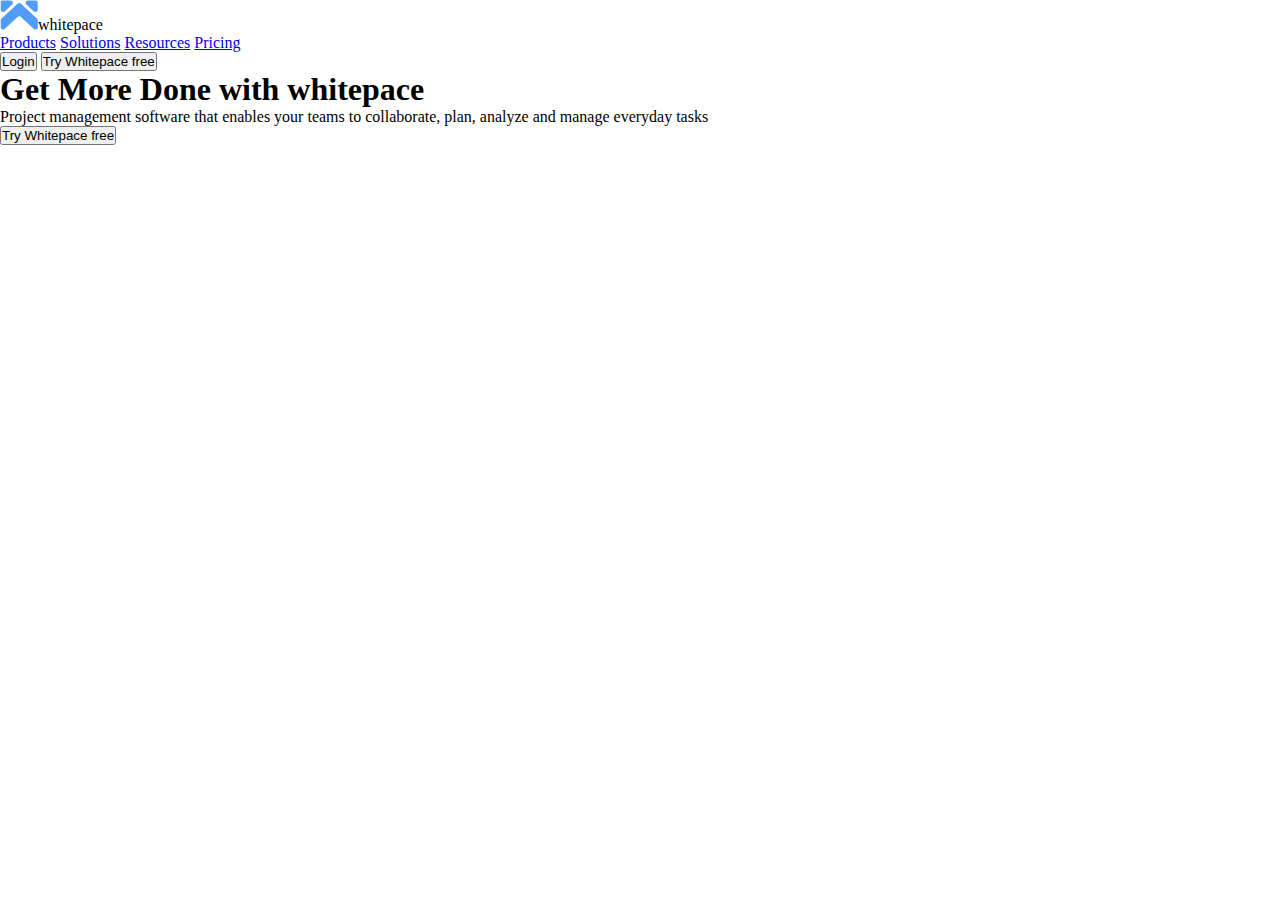
<file: index.html>
<!DOCTYPE html>
<html lang="en">
<head>
    <meta charset="UTF-8">
    <meta http-equiv="X-UA-Compatible" content="IE=edge">
    <meta name="viewport" content="width=device-width, initial-scale=1.0">
    <title>SaaS Landing Page</title>
    <link rel="stylesheet" href="style.css">
    <link rel="preconnect" href="https://fonts.googleapis.com">
    <link rel="preconnect" href="https://fonts.gstatic.com" crossorigin>
    <link href="https://fonts.googleapis.com/css2?family=DM+Sans:wght@500&display=swap" rel="stylesheet">   
    <link href="https://fonts.googleapis.com/css2?family=Inter:wght@400;500;700&display=swap" rel="stylesheet">
</head>
<body>
    <header>
        <div class="mainBlock">
            <div class="logo">
                <img src="./assets/Group.png" alt="Logo"><span>whitepace</span>
            </div>
            <div class="menu">
                <a href="#">Products</a>
                <a href="#">Solutions</a>
                <a href="#">Resources</a>
                <a href="#">Pricing</a>
                <div class="forBtn">
                    <button class="login">Login</button>
                    <button class="tryFree">Try Whitepace free</button>
                </div>
            </div>
        </div>
    </header>
    <main>
        <section>
            <div class="firstContent">
                <div class="block">
                    <div class="textBlock">
                        <h1>Get More Done with whitepace</h1>
                        <p>Project management software that enables your teams to collaborate, plan,
                        analyze and manage everyday tasks</p>
                        <button>Try Whitepace free</button>
                    </div>
                    <div class="imageBlock">

                    </div>
                </div>
            </div>
        </section>
    </main>
</body>
</html>
</file>
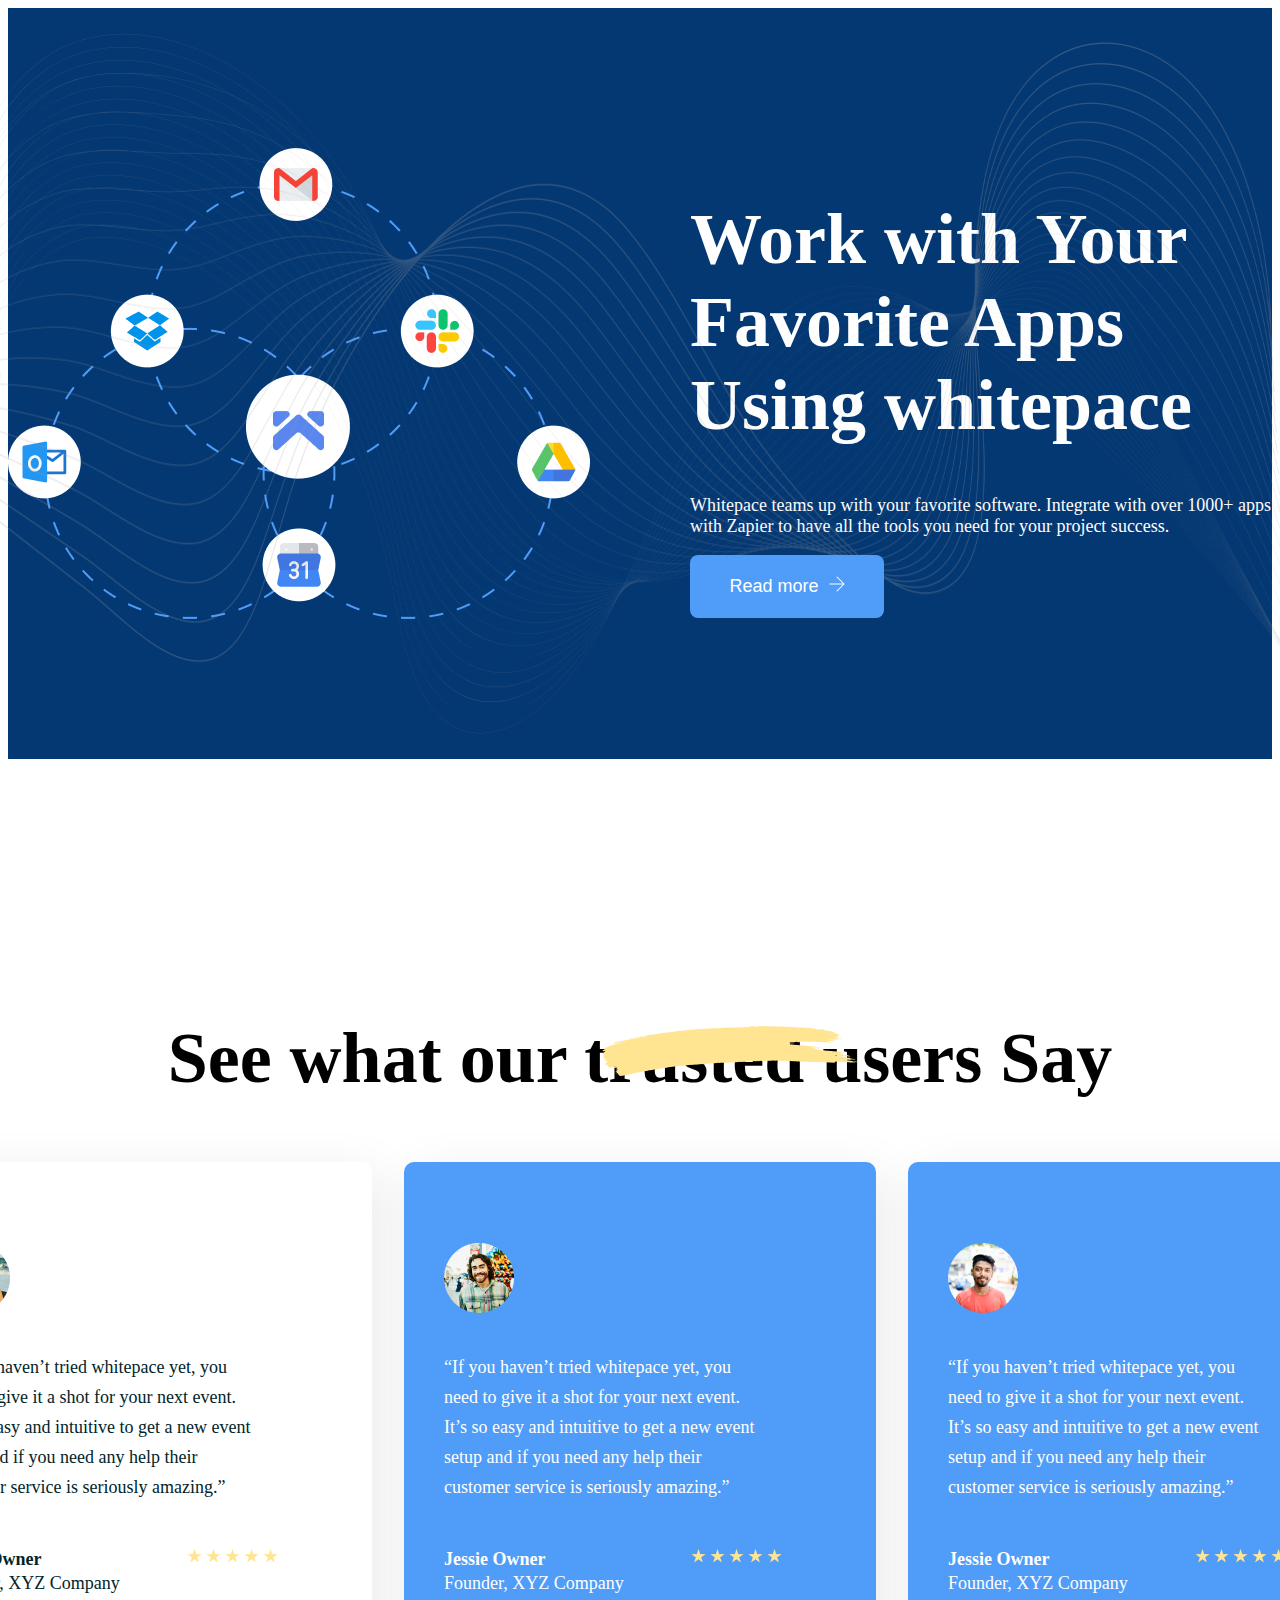
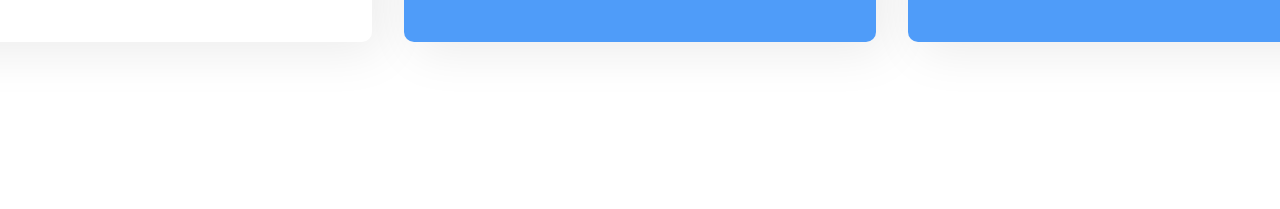
<file: skillwill 2/index.html>
<!DOCTYPE html>
<html lang="en">
<head>
    <meta charset="UTF-8">
    <meta http-equiv="X-UA-Compatible" content="IE=edge">
    <meta name="viewport" content="width=device-width, initial-scale=1.0">
    <title>Whitepace SaaS Landing Page</title>
    <link rel="stylesheet" href="style.css">
</head>
<body>
    <section>
        <div class="container">
            <img src="./assets/Element.png" >
            <div class="apps">
                <img src="./assets/Apps.png">
            </div>
            <div class="textBox">
                <h1>Work with Your<br> Favorite Apps Using whitepace</h1>
                <p>Whitepace teams up with your favorite software. Integrate with over 1000+ apps with Zapier to 
                have all the tools you need for your project success.</p>
                <button>Read more</button>
            </div>
        </div>
        <div class="main">
            <div class="mainBox">
                    <h1>See what our trusted users Say</h1>
                    <img src="./assets/Vector.png">
                <div class="boxes">
                    <div class="box1">
                        <img src="./assets/Avater 02.png" alt="avatar">
                        <p>“If you haven’t tried whitepace yet, you<br>
                             need to give it a shot for your next event.<br>
                            It’s so easy and intuitive to get a new event<br>
                            setup and if you need any help their<br>
                            customer service is seriously amazing.”</p>
                        <div class="review">
                            <div class="author">
                                <h3>Jessie Owner</h3>
                                <p>Founder, XYZ Company</p>
                            </div>
                            <div class="stars">
                                <img src="./assets/Star 2.png" >
                                <img src="./assets/Star 2.png" >
                                <img src="./assets/Star 2.png" >
                                <img src="./assets/Star 2.png" >
                                <img src="./assets/Star 2.png" >
                            </div>
                        </div>
                    </div>
                    <div class="box1" id="box2">
                        <img src="./assets/Avater 03.png" alt="avatar">
                        <p>“If you haven’t tried whitepace yet, you<br>
                             need to give it a shot for your next event.<br>
                            It’s so easy and intuitive to get a new event<br>
                            setup and if you need any help their<br>
                            customer service is seriously amazing.”</p>
                        <div class="review">
                            <div class="author" id="authors">
                                <h3>Jessie Owner</h3>
                                <p>Founder, XYZ Company</p>
                            </div>
                            <div class="stars">
                                <img src="./assets/Star 2.png" alt="">
                                <img src="./assets/Star 2.png" alt="">
                                <img src="./assets/Star 2.png" alt="">
                                <img src="./assets/Star 2.png" alt="">
                                <img src="./assets/Star 2.png" alt="">
                            </div>
                        </div>
                    </div>
                    <div class="box1" id="box3">
                        <img src="./assets/Avater 04.png" alt="avatar">
                        <p>“If you haven’t tried whitepace yet, you<br>
                             need to give it a shot for your next event.<br>
                            It’s so easy and intuitive to get a new event<br>
                            setup and if you need any help their<br>
                            customer service is seriously amazing.”</p>
                        <div class="review">
                            <div class="author" id="authorss">
                                <h3>Jessie Owner</h3>
                                <p>Founder, XYZ Company</p>
                            </div>
                            <div class="stars">
                                <img src="./assets/Star 2.png" alt="">
                                <img src="./assets/Star 2.png" alt="">
                                <img src="./assets/Star 2.png" alt="">
                                <img src="./assets/Star 2.png" alt="">
                                <img src="./assets/Star 2.png" alt="">
                            </div>
                        </div>
                    </div>
                </div>
            </div>
        </div>
    </section>
    
</body>
</html>
</file>
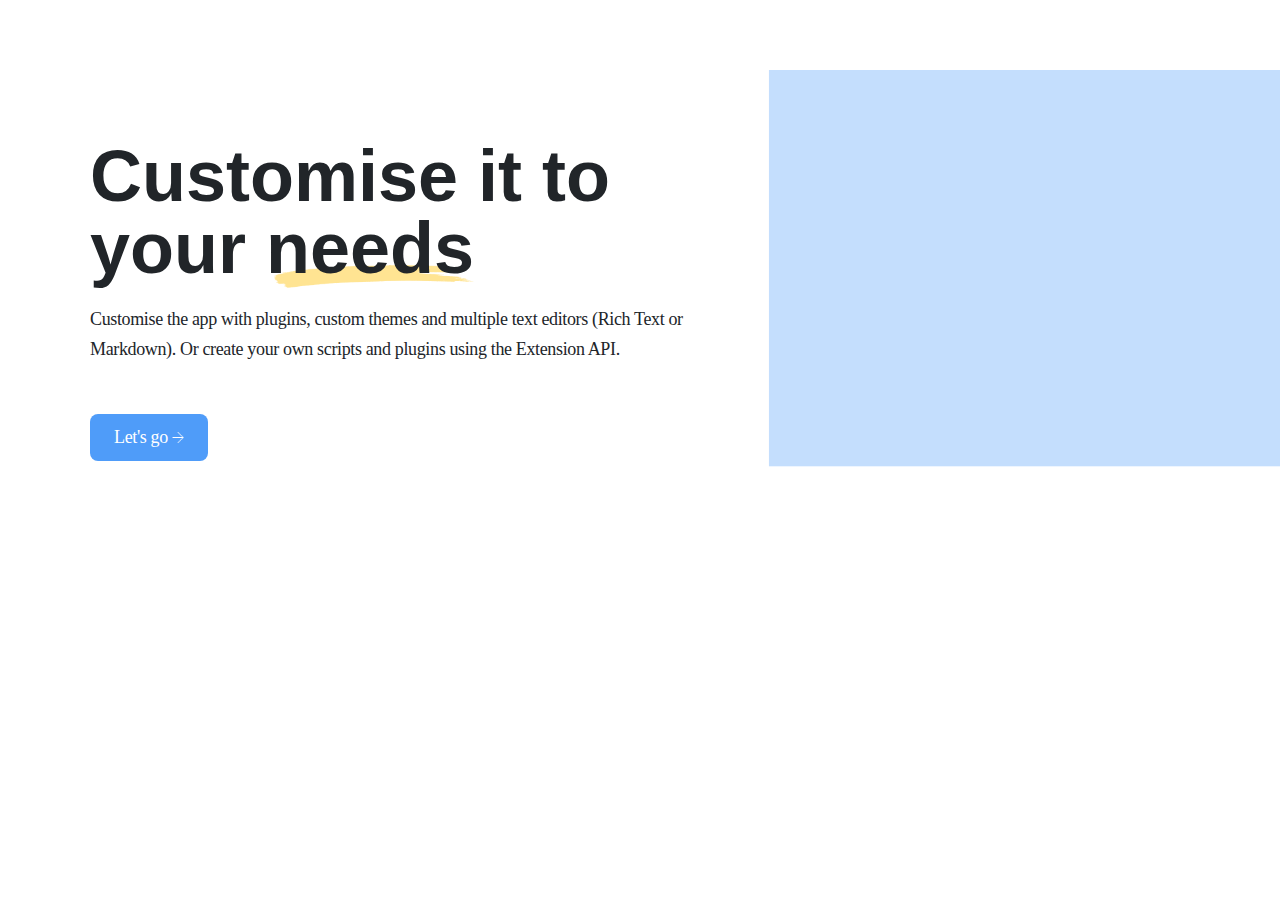
<file: customise.html>
<!DOCTYPE html>
<head>
    <meta charset="UTF-8">
    <meta http-equiv="X-UA-Compatible" content="IE=edge">
    <meta name="viewport" content="width=device-width, initial-scale=1.0">
    <title>Document</title>
    <link rel="stylesheet" href="./customise-css.css">
</head>
<body>
    
        <section class="section">

            <div class="text-block">
                          
                <h1> Customise it to your <span class="element">needs</span></h1>
     
                <p>Customise the app with plugins, custom themes and multiple text editors (Rich Text or Markdown). 
                    Or create your own scripts and plugins using the Extension API.</p>

                    <div class="button-block">
                        <a href="#">Let's go <img src="./Icon.png" width="12" /> </a>
                    </div>
            </div>
                
            
            <div class="blue-space">
                <img src="./Customise it to your needs.png" width="570"/>
            </div>
                       
               
        </section>
    
</body>
</file>
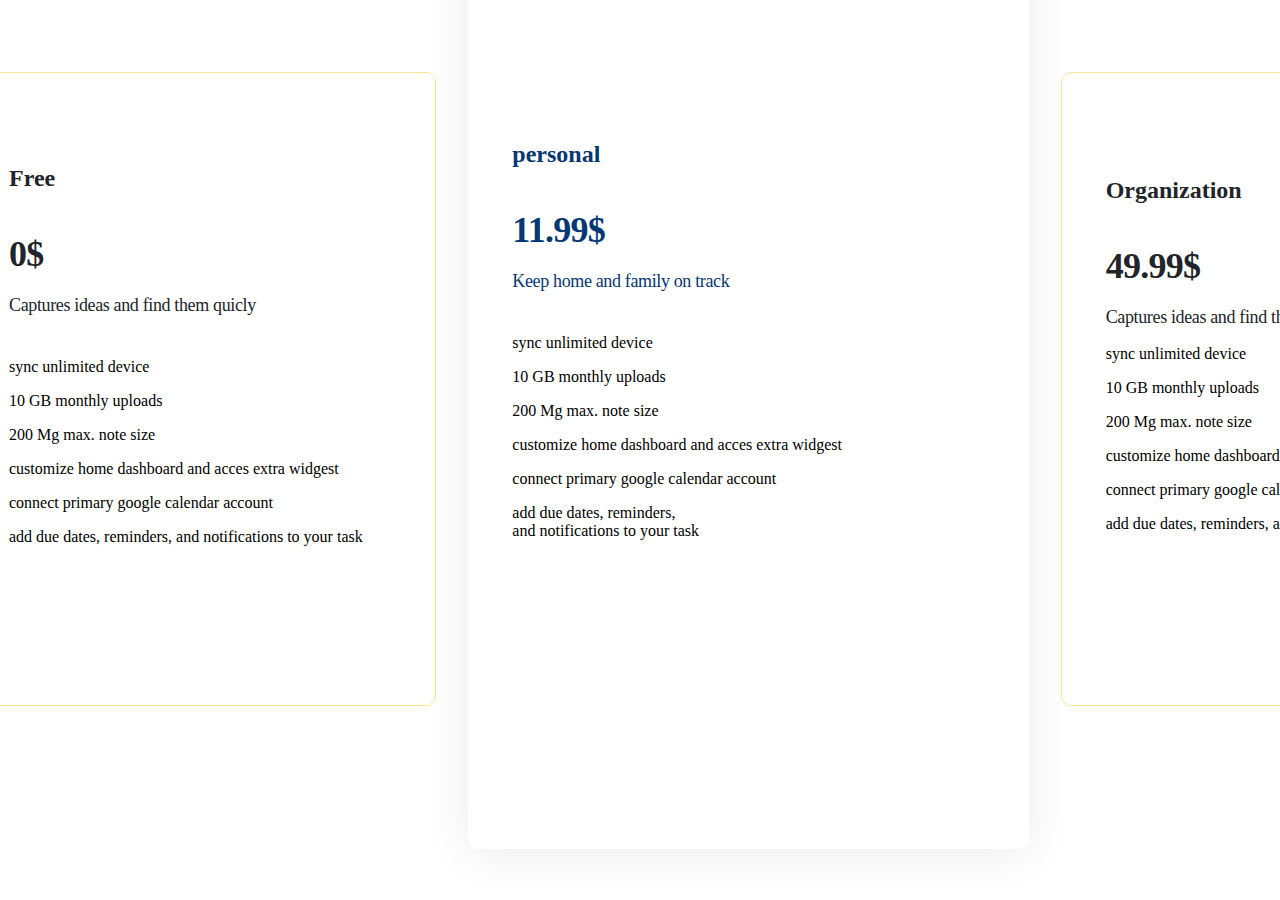
<file: Untitled-1.html>
<html>
    <head>
        <title> Prices</title>
        <link rel="stylesheet" href="Untitled-1.css"/>
    </head>
    <body>
        <section>
            <div class="price-list">
                <div class="price-board">
                    <div class="text-block">
                        <div class="free">
                            <p>Free</p>
                        </div>
                        <div class="zero">
                            <p>0$</p>
                        </div>
                        <div class="description1">
                            <p>Captures ideas and find them quicly</p>
                        </div>
                    </div>
                    <div class="bullet-point1">
                        <div class="point">
                            <p>sync unlimited device</p>
                            <p>10 GB monthly uploads</p>
                            <p>200 Mg max. note size</p>
                            <p>customize home dashboard and acces extra widgest</p>
                            <p>connect primary google calendar account</p>
                            <p>add due dates, reminders, and notifications to your task</p>
                        </div>
                    </div>  
                </div>
                <div class="price-board2">
                    <div class="text-block2">
                        <div class="personal">
                            <p>personal</p>
                        </div>
                        <div class="twelwe">
                            <p>11.99$</p>
                        </div>
                        <div class="description2">
                            <p>Keep home and family on track</p>
                        </div>
                    </div>
                    <div class="bullet-point2">
                        <div class="point">
                            <p>sync unlimited device</p>
                            <p>10 GB monthly uploads</p>
                            <p>200 Mg max. note size</p>
                            <p>customize home dashboard and acces extra widgest</p>
                            <p>connect primary google calendar account</p>
                            <p>add due dates, reminders,<br> and notifications to your task</p>
                        </div>
                    </div>
                </div>
                <div class="price-board3">
                    <div class="text-block">
                        <div class="organization">
                            <p>Organization</p>
                        </div>
                        <div class="fifty">
                            <p>49.99$</p>
                        </div>
                        <div class="description1">
                            <p>Captures ideas and find them quicly</p>
                        </div>
                    <div class="bullet-point1">
                        <div class="point">

                    
                            <p>sync unlimited device</p>
                            <p>10 GB monthly uploads</p>
                            <p>200 Mg max. note size</p>
                            <p>customize home dashboard and acces extra widgest</p>
                            <p>connect primary google calendar account</p>
                            <p>add due dates, reminders, and notifications to your task</p>
                        </div>

                    </div>

                    </div>
                </div>


            </div>
 
        </section>
    </body>






</html>
</file>
<file: style.css>
*{
    margin: 0;
    padding: 0;
}
.sect1 {
    display: flex;
    flex-direction: row;
    padding: 140px 220px;
    background: #043873;
    background-image: url(./Your-work2.png) ;
    background-position: left;
    background-repeat: no-repeat;
    background-size: 350px;

}
.element{
    background-image: url(./Element.png) ;
    background-repeat: no-repeat;
    background-position: bottom right;
    background-size: 220px;

}

.text h1{
    font-size: 62px;
    line-height: 87px;
    letter-spacing: -0.02em;
    text-align: center;
    color: white;

}
.text p{
    font-size: 18px;
    line-height: 30px;
    letter-spacing: -0.02em;
    text-align: center;
    color: #FFFFFF;

}

.button-block{
    display: flex;
    justify-content: center;
    align-items: center;


}

.button-block a{
    margin-top: 20px;
    padding: 12px 24px;
    background-color:#4F9CF9;;
    color: white;
    text-decoration: none;
    font-size: 18px;
    line-height: 23px;
    letter-spacing: -0.02em;
    border: 1px;
    border-radius: 8px;
}
.sect2 {
    display: flex;
    flex-direction: row;
    align-items: flex-start;
    padding: 0px 90px;
   
}
.element2{
    background-image: url(./Vector.png) ;
    background-repeat: no-repeat;
    background-position: bottom right;
    background-size: 220px;

}
.text2 h1{
    margin-top: 140px;
    font-family: 'Inter', sans-serif;
    font-style:  Bold;
    font-size: 72px;
    line-height: 87px;
    line-height: 100%;
    text-align: Left;
    vertical-align: Top;
    letter-spacing: -2%;
    Fill: Solid;
    color: #212529;
}
.text2 p{
    
    width: 672px;
    height: 90px;
    font-family: 'Inter';
    font-style: normal;
    font-weight: 400;
    font-size: 18px;
    line-height: 30px;
    letter-spacing: -0.02em;
    color: #212529;
    flex: none;
    order: 2;
    align-self: stretch;
    flex-grow: 0;
    z-index: 2;
}
.button-block2{
    display: flex;
    justify-content: left;
    align-items: left;

}
.button-block2 a{
    margin-top: 20px;
    padding: 12px 24px;
    background-color:#4F9CF9;;
    color: white;
    text-decoration: none;
    font-size: 18px;
    line-height: 23px;
    letter-spacing: -0.02em;
    border: 1px;
    border-radius: 8px;
}
.data{
    padding: 50px 6px;
}
.sect3{
    display: flex;
    flex-direction: column;
}
.icons{
    padding: 50px 140px;
    display: flex;
    flex-direction: row;
    justify-content: space-between;    
}
.icons a{
    align-self: center;
}
.element3{
    background-image: url(./Vector.png) ;
    background-repeat: no-repeat;
    background-position: bottom right;
    background-size: 220px; 
}
.text3 h1{
    padding: 12px;
    font-size: 62px;
    line-height: 87px;
    letter-spacing: -0.02em;
    text-align: center;
    color: black;
}
</file>
<file: skillwill 2/style.css>
.container{
    background-color: #043873;
    height: 750.8px;
    display: flex;
    flex-direction: row;
    align-items: center;
    justify-content: center;
}
.container > img{
    position:absolute;
    width: 100%;
    height: 700.4px;
}
.apps > img{
    width: 582px;
    height: 470.8px;
}
.apps {
    display: flex;
    align-items: center;
}
.textBox{
    width: 798px;
    height: 468px;
    margin-left: 100px;
}
.textBox > h1{
    font-weight: 700;
    font-size: 72px;
    color: white;
}
.textBox > p{
    font-weight: 400;
    font-size: 18px;
    color: white;
}
.textBox > button{
    position: relative;
    z-index: 2;
    width: 194px;
    height: 63px;
    background-color: #4F9CF9;
    color: white;
    font-weight: 500;
    font-size: 18px;
    border-radius: 8px;
    cursor: pointer;
    border: none;
}
.textBox > button::after{
    content: url("./assets/Group\ 214.png");
    margin-left: 10px;
}
.main{
    height: 1042px;
    display: flex;
    align-items: center;
    justify-content: center;
}
.mainBox{
    width: 1480px;
    height: 627px;
}
.mainBox > img{
    position: absolute;
    left: 47%;
    top: 114%;
}
.mainBox > h1{
    font-weight: 700;
    font-size: 72px;
    line-height: 87px;
    text-align: center;
}
.boxes{
    width: 1480px;
    margin-top: 60px;
    display: flex;
    flex-direction: row;
    justify-content: space-between;
}
#box2{
    background-color: #4F9CF9;
}
#box3{
    background-color: #4F9CF9;
}
#box2 > p, #box3 > p{
    color:white;  
}

.box1{
    width: 472px;
    height: 480px;
    box-shadow: 10px 10px 50px rgba(0, 0, 0, 0.08);
    border-radius: 10px;
}
.box1 > img{
    margin-top: 80px;
    margin-left: 40px;
}
.box1 > p{
    margin-top: 35px;
    margin-left: 40px;
    font-weight: 400;
    font-size: 18px;
    line-height: 30px;
    color: #01252A;
    width: 350px;
    height: 150px;
}
.author{
    width: 194px;
    height: 56px;
    margin-top: 30px;
    margin-left: 40px;
}
.author > h3{
    font-weight: 700;
    font-size: 18px;
    line-height: 22px;
    color: #01252A;
}
.author > p{
    font-weight: 400;
    font-size: 18px;
    line-height: 30px;
    color: #01252A;
    margin-top: -20px;
}
.review{
    margin-top: -20px;
    display: flex;
    flex-direction: row;
    align-items: center;
    
}
.stars{
    width: 103px;
    height: 15px;
    margin-left: 53px;
    margin-top: 25px;
}
#authors > h3, #authors > p{
    color: white;
}
#authorss > h3, #authorss > p{
    color: white;
}
</file>
<file: customise-css.css>
*{
    margin: 0;
    padding: 0;
}
section {
    display: flex;
    flex-direction: row;
    align-items: flex-start;
    padding: 0px 90px;
   
}
.text-block h1{
    margin-top: 140px;
    font-family: 'Inter', sans-serif;
    font-style:  Bold;
    font-size: 72px;
    line-height: 87px;
    line-height: 100%;
    text-align: Left;
    vertical-align: Top;
    letter-spacing: -2%;
    Fill: Solid;
    color: #212529;
}
.text-block p{
    margin-top: 20px;;
    width: 672px;
    height: 90px;
    font-family: 'Inter';
    font-style: normal;
    font-weight: 400;
    font-size: 18px;
    line-height: 30px;
    letter-spacing: -0.02em;
    color: #212529;
    flex: none;
    order: 2;
    align-self: stretch;
    flex-grow: 0;
    z-index: 2;
}
.element{
    background-image: url(./Vector.png) ;
    background-repeat: no-repeat;
    background-position: bottom right;
    background-size: 200px;

}
.button-block{
    display: flex;
    justify-content: left;
    align-items: left;

}
.button-block a{
    margin-top: 20px;
    padding: 12px 24px;
    background-color:#4F9CF9;;
    color: white;
    text-decoration: none;
    font-size: 18px;
    line-height: 23px;
    letter-spacing: -0.02em;
    border: 1px;
    border-radius: 8px;
}
.blue-space{
    padding: 70px 6px;
}
</file>
<file: Untitled-1.css>
.price-list{
    /* Price list */


    /* Auto layout */

    display: flex;
    flex-direction: row;
    justify-content: center;
    align-items: center;
    padding: 0px;
    gap: 32px;

    width: 1481px;
    height: 761px;


    /* Inside auto layout */

    flex: none;
    order: 1;
    flex-grow: 0;
}


.price-board{
    /* Price-board */


    box-sizing: border-box;

    /* Auto layout */

    display: flex;
    flex-direction: column;
    justify-content: center;
    align-items: flex-start;
    padding: 40px 44px;
    gap: 25px;

    width: 472.33px;
    height: 634px;

    background: #FFFFFF;
    border: 1px solid #FFE492;
    border-radius: 10px;

    /* Inside auto layout */

    flex: none;
    order: 0;
    flex-grow: 1;
        
}
.free{
    /* Free */


    width: 384.33px;
    height: 36px;

    /* Paragraph/P1/Semibold */

    font-family: 'Inter';
    font-style: normal;
    font-weight: 600;
    font-size: 24px;
    line-height: 36px;
    /* identical to box height, or 150% */


    color: #212529;


    /* Inside auto layout */

    flex: none;
    order: 0;
    align-self: stretch;
    flex-grow: 0;
}
.zero{
    /* $0 */


    width: 384.33px;
    height: 44px;

    /* Header/H4 */

    font-family: 'Inter';
    font-style: normal;
    font-weight: 700;
    font-size: 36px;
    line-height: 44px;
    /* identical to box height */

    letter-spacing: -0.02em;

    color: #212529;


    /* Inside auto layout */

    flex: none;
    order: 1;
    align-self: stretch;
    flex-grow: 0;
}
.description1{
    /* Capture ideas and find them quickly */


    width: 384.33px;
    height: 23px;

    /* Paragraph/P2/Medium */

    font-family: 'Inter';
    font-style: normal;
    font-weight: 500;
    font-size: 18px;
    line-height: 23px;
    /* identical to box height, or 128% */

    letter-spacing: -0.02em;

    color: #212529;


    /* Inside auto layout */

    flex: none;
    order: 2;
    align-self: stretch;
    flex-grow: 0;
}
.bullet-point1{
    /* Bullet-point */


    /* Auto layout */

    display: flex;
    flex-direction: column;
    align-items: flex-start;
    padding: 0px;
    gap: 28px;

    width: 384.33px;
    height: 300px;


    /* Inside auto layout */

    flex: none;
    order: 1;
    align-self: stretch;
    flex-grow: 0;
}

.price-board2{
    display: flex;
    flex-direction: column;
    justify-content: center;
    align-items: flex-start;
    padding: 80px 44px;
    gap: 25px;

    width: 472.33px;
    height: 761px;

    background: #FFFFFF;
    box-shadow: 0px 4px 50px rgba(0, 0, 0, 0.08);
    border-radius: 10px;

    /* Inside auto layout */

    flex: none;
    order: 1;
    flex-grow: 1;
}
.personal{
    /* Personal */


    width: 384.33px;
    height: 36px;

    /* Paragraph/P1/Semibold */

    font-family: 'Inter';
    font-style: normal;
    font-weight: 600;
    font-size: 24px;
    line-height: 36px;
    /* identical to box height, or 150% */


    color: #043873;


    /* Inside auto layout */

    flex: none;
    order: 0;
    align-self: stretch;
    flex-grow: 0;

}
.twelwe{
    /* $11.99 */


    width: 384.33px;
    height: 44px;

    /* Header/H4 */

    font-family: 'Inter';
    font-style: normal;
    font-weight: 700;
    font-size: 36px;
    line-height: 44px;
    /* identical to box height */

    letter-spacing: -0.02em;

    color: #043873;


    /* Inside auto layout */

    flex: none;
    order: 1;
    align-self: stretch;
    flex-grow: 0;
}
.description2{
    /* Keep home and family on track */


    width: 384.33px;
    height: 23px;

    /* Paragraph/P2/Medium */

    font-family: 'Inter';
    font-style: normal;
    font-weight: 500;
    font-size: 18px;
    line-height: 23px;
    /* identical to box height, or 128% */

    letter-spacing: -0.02em;

    color: #043873;


    /* Inside auto layout */

    flex: none;
    order: 2;
    align-self: stretch;
    flex-grow: 0;
}
.bullet-point2{
    /* Bullet-point */


    /* Auto layout */

    display: flex;
    flex-direction: column;
    align-items: flex-start;
    padding: 0px;
    gap: 28px;

    width: 384.33px;
    height: 347px;


    /* Inside auto layout */

    flex: none;
    order: 1;
    align-self: stretch;
    flex-grow: 0;
}
.price-board3{
    /* Price-board */


    box-sizing: border-box;

    /* Auto layout */

    display: flex;
    flex-direction: column;
    justify-content: center;
    align-items: flex-start;
    padding: 40px 44px;
    gap: 25px;

    width: 472.33px;
    height: 634px;

    background: #FFFFFF;
    border: 1px solid #FFE492;
    border-radius: 10px;

    /* Inside auto layout */

    flex: none;
    order: 2;
    flex-grow: 1;
}
.organization{
    /* Organization */


    width: 384.33px;
    height: 36px;

    /* Paragraph/P1/Semibold */

    font-family: 'Inter';
    font-style: normal;
    font-weight: 600;
    font-size: 24px;
    line-height: 36px;
    /* identical to box height, or 150% */


    color: #212529;


    /* Inside auto layout */

    flex: none;
    order: 0;
    align-self: stretch;
    flex-grow: 0;
}
.fifty{
    /* $49.99 */


    width: 384.33px;
    height: 44px;

    /* Header/H4 */

    font-family: 'Inter';
    font-style: normal;
    font-weight: 700;
    font-size: 36px;
    line-height: 44px;
    /* identical to box height */

    letter-spacing: -0.02em;

    color: #212529;


    /* Inside auto layout */

    flex: none;
    order: 1;
    align-self: stretch;
    flex-grow: 0;
}
</file>
